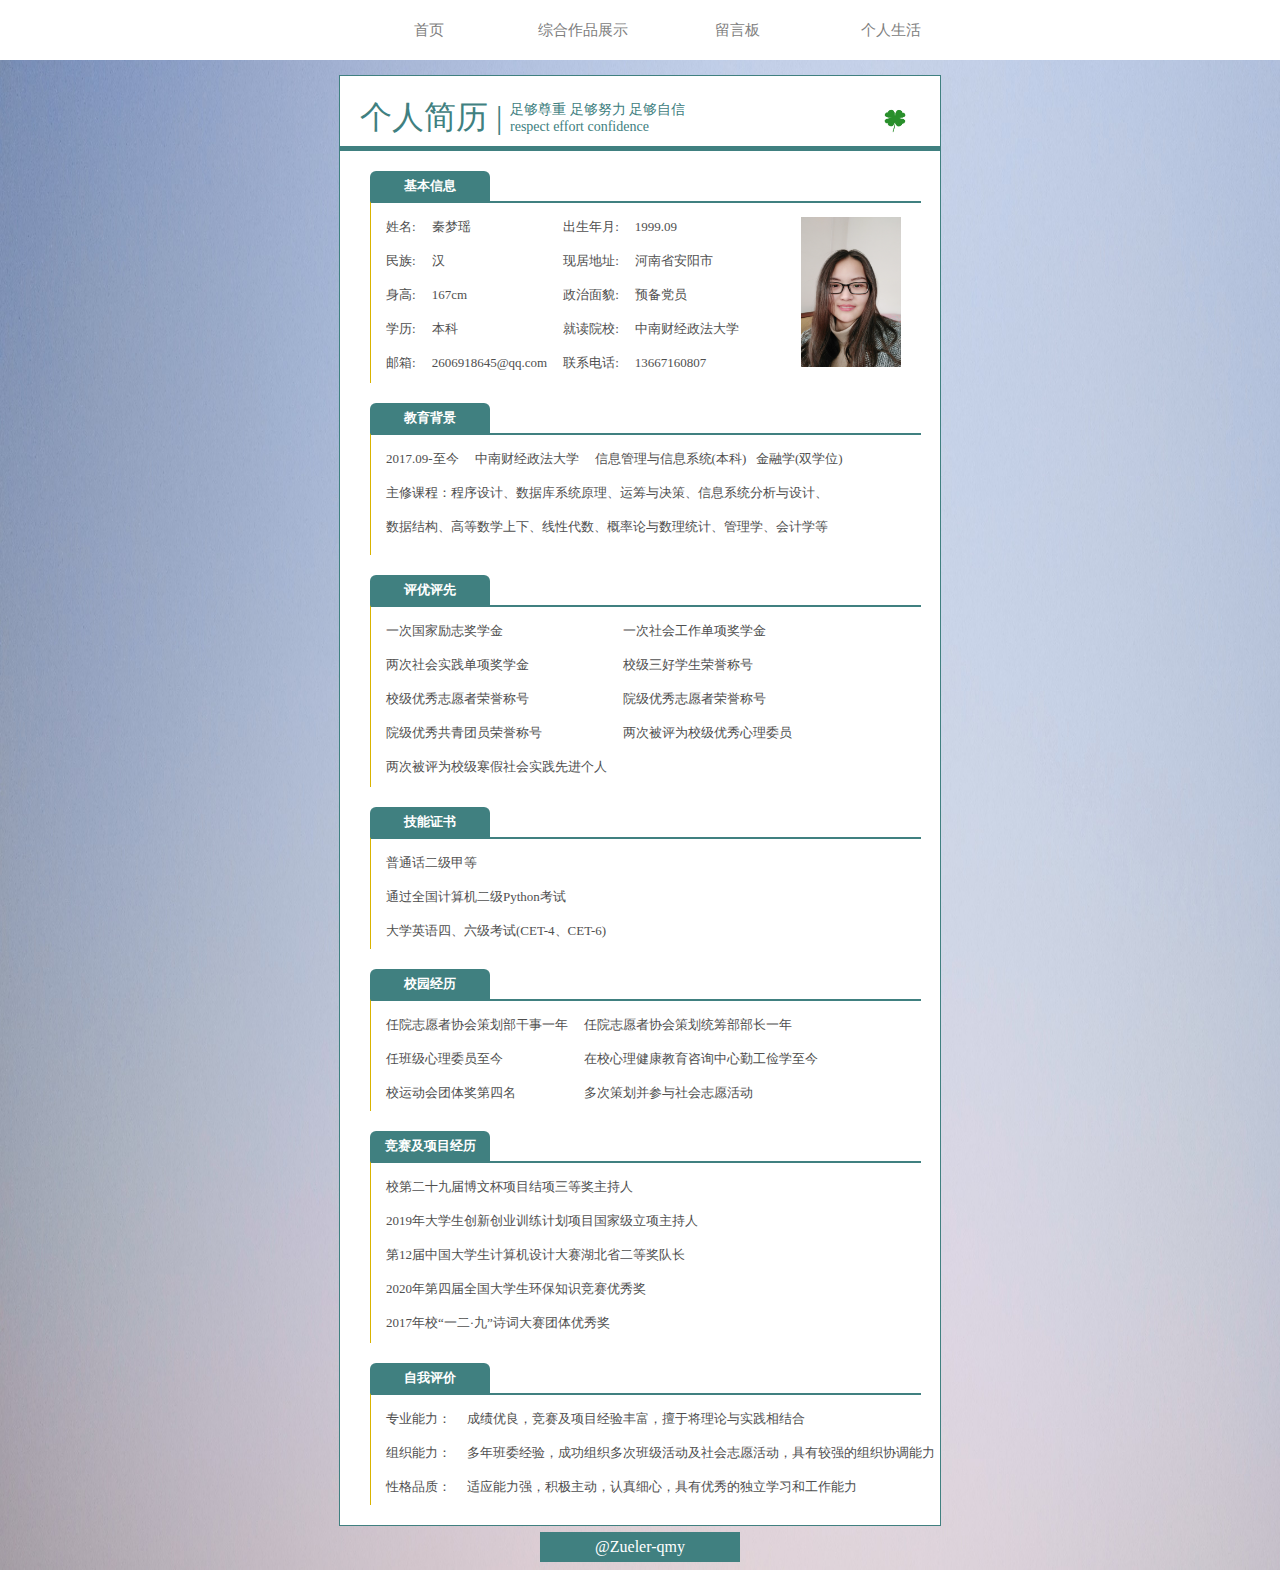
<file: index.html>
<!DOCTYPE html>
<html lang="zh">
	<head>
		<meta charset="utf-8">
		<title>首页</title>
		<link type="text/css" rel="stylesheet" href="css/index.css">
	</head>
	<body>
		<header class="header">
			<div class="header-list">
				<ul class="header-list-ul">
					<li class="header-list-li">
						<a href="index.html" class="header-title">首页</a>
					</li>
					<li class="header-list-li">
						<a href="works.html">综合作品展示</a>
					</li>
					<li class="header-list-li">
						<a href="messages.html">留言板</a>
					</li>
					<li class="header-list-li">
						<a href="relaxation.html">个人生活</a>
						<ul class="header-list-li-ul">
							<li class="header-list-li-ul-li">
								<a href="relaxation.html">休闲</a>
							</li>
							<li class="header-list-li-ul-li">
								<a href="interest.html">兴趣</a>
							</li>
							<li class="header-list-li-ul-li">
								<a href="attention.html">近日关注</a>
							</li>
						</ul>
					</li>
				</ul>
			</div>
		</header>
		<div id="content">
			<div id="contents">
				<div id="contentsl">
				个人简历 | 
				</div>
				<div id="contentsr">
				足够尊重 足够努力 足够自信
				</br>
				respect effort confidence
				</div>
				<div id="contentsr-img">
					<img src="./img/四叶草.jpg" width="50" height="40" alt="四叶草">
				</div>
			</div>
			<div id="contentx">
				<span class="contentx-title">
				基本信息
				</span>
				<div id="contentx-des-1" class="contentx-des">
					<table class="content-ta">
						<tr>
							<td>姓名:</td><td>秦梦瑶</td>
							<td>出生年月:</td><td>1999.09</td>
						</tr>
						<tr>
							<td>民族:</td><td>汉</td>
							<td>现居地址:</td><td>河南省安阳市</td>
						</tr>
						<tr>
							<td>身高:</td><td>167cm</td>
							<td>政治面貌:</td><td>预备党员</td>
						</tr>
						<tr>
							<td>学历:</td><td>本科</td>
							<td>就读院校:</td><td>中南财经政法大学</td>
						</tr>
						<tr>
							<td>邮箱:</td><td>2606918645@qq.com</td>
							<td>联系电话:</td><td>13667160807</td>
						</tr>
					</table>
					<div id="contentx-des1-img">
						<img src="./img/个人照.jpg" width="100" height="150" alt="简历照片">
					</div>
				</div>
				<span class="contentx-title">
				教育背景
				</span>
				<div id="contentx-des-2" class="contentx-des">
					<table class="content-ta">
						<tr>
							<td>2017.09-至今</td>
							<td>中南财经政法大学</td>
							<td>信息管理与信息系统(本科)&nbsp&nbsp&nbsp金融学(双学位)</td>
						</tr>
						<tr>
							<td colspan="3">主修课程：程序设计、数据库系统原理、运筹与决策、信息系统分析与设计、</br></br>
							数据结构、高等数学上下、线性代数、概率论与数理统计、管理学、会计学等</td>
						</tr>
					</table>
				</div>
				<span class="contentx-title">
				评优评先
				</span>
				<div id="contentx-des-3" class="contentx-des">
					<table class="content-ta">
						<tr>
							<td>一次国家励志奖学金</td>
							<td>一次社会工作单项奖学金</td>
						</tr>
						<tr>
							<td>两次社会实践单项奖学金</td>
							<td>校级三好学生荣誉称号</td>
						</tr>
						<tr>
							<td>校级优秀志愿者荣誉称号</td>
							<td>院级优秀志愿者荣誉称号</td>
						</tr>
						<tr>
							<td>院级优秀共青团员荣誉称号</td>
							<td><a href="works.html">两次被评为校级优秀心理委员</a></td>
						</tr>
						<tr>
							<td>两次被评为校级寒假社会实践先进个人</td>
						</tr>	
					</table>
				</div>
				<span class="contentx-title">
				技能证书
				</span>
				<div id="contentx-des-4" class="contentx-des">
					<table class="content-ta">
						<tr>
							<td><a href="works.html">普通话二级甲等</a></td>
						</tr>
						<tr>
							<td><a href="works.html">通过全国计算机二级Python考试</a></td>
						</tr>
						<tr>
							<td><a href="works.html">大学英语四、六级考试(CET-4、CET-6)</a></td>
						</tr>
					</table>
				</div>
				<span class="contentx-title">
				校园经历
				</span>
				<div id="contentx-des-5" class="contentx-des">
					<table class="content-ta">
						<tr>
							<td>任院志愿者协会策划部干事一年</td>
							<td>任院志愿者协会策划统筹部部长一年</td>
						</tr>
						<tr>
							<td>任班级心理委员至今</td>
							<td>在校心理健康教育咨询中心勤工俭学至今</td>
						</tr>
						<tr>
							<td>校运动会团体奖第四名</td>
							<td><a href="works.html">多次策划并参与社会志愿活动</a></td>
						</tr>
					</table>
				</div>
				<span class="contentx-title">
				竞赛及项目经历
				</span>
				<div id="contentx-des-6" class="contentx-des">
					<table class="content-ta">
						<tr>
							<td>校第二十九届博文杯项目结项三等奖主持人</td>
						</tr>
						<tr>
							<td>2019年大学生创新创业训练计划项目国家级立项主持人</td>
						</tr>
						<tr>
							<td><a href="works.html">第12届中国大学生计算机设计大赛湖北省二等奖队长</a></td>
						</tr>
						<tr>
							<td><a href="works.html">2020年第四届全国大学生环保知识竞赛优秀奖</a></td>
						</tr>
						<tr>
							<td><a href="works.html">2017年校“一二·九”诗词大赛团体优秀奖</a></td>
						</tr>
					</table>
				</div>
				<span class="contentx-title">
				自我评价
				</span>
				<div id="contentx-des-7" class="contentx-des">
					<table class="content-ta">
						<tr>
							<td>专业能力：</td>
							<td>成绩优良，竞赛及项目经验丰富，擅于将理论与实践相结合</td>
						</tr>
						<tr>
							<td>组织能力：</td>
							<td>多年班委经验，成功组织多次班级活动及社会志愿活动，具有较强的组织协调能力</td>
						</tr>
						<tr>
							<td>性格品质：</td>
							<td>适应能力强，积极主动，认真细心，具有优秀的独立学习和工作能力</td>
						</tr>
					</table>
				</div>
				<div class="kongbai"></div>
			</div>
		</div>
		<footer>
			<div class="footer">
				@Zueler-qmy
			</div>
		</footer>
	</body>
</html>
</file>
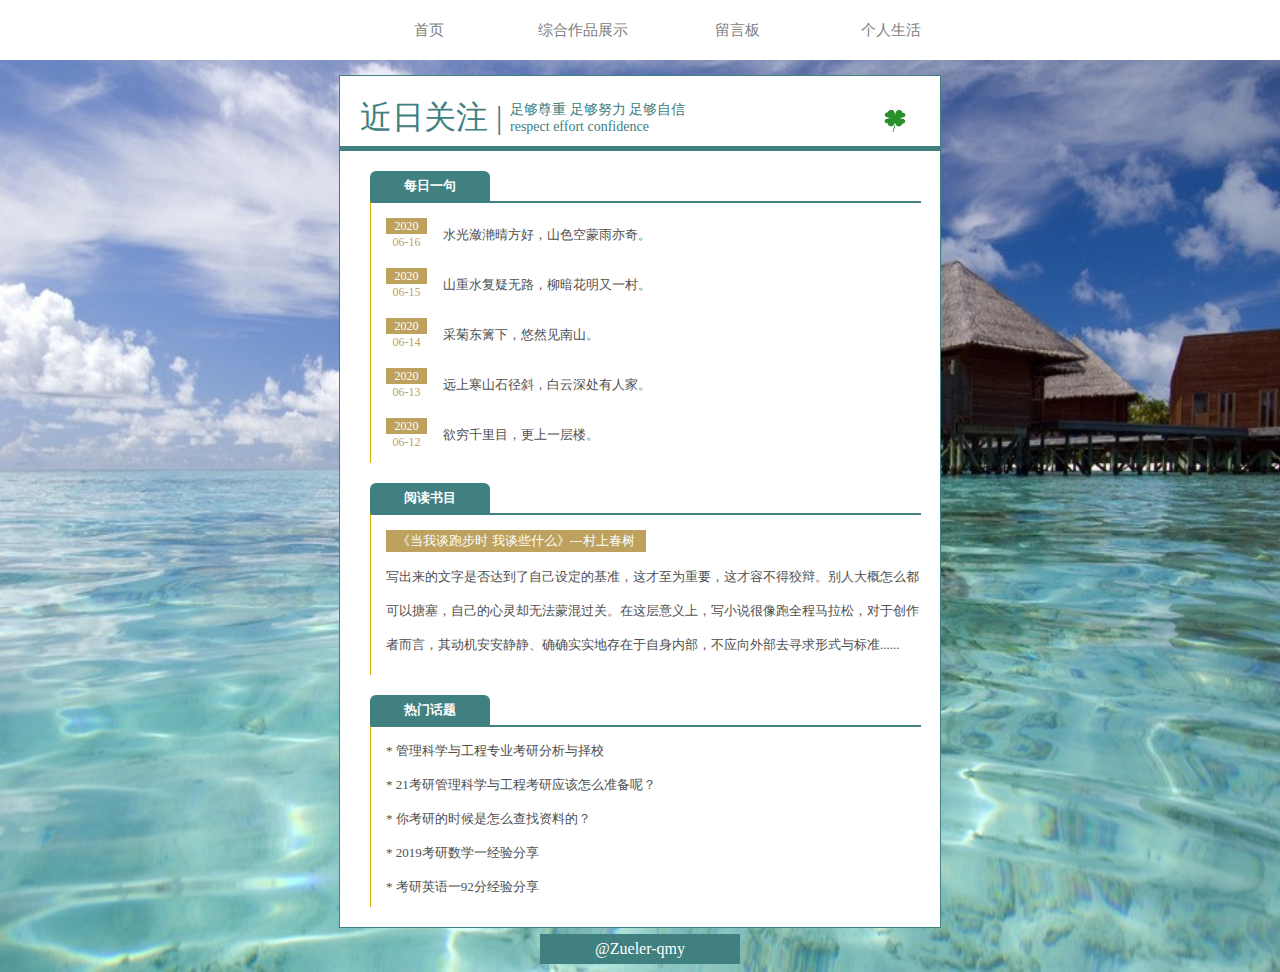
<file: attention.html>
<!DOCTYPE html>
<html lang="zh">
	<head>
		<meta charset="utf-8">
		<title>近日关注</title>
		<link type="text/css" rel="stylesheet" href="css/index.css">
		<link type="text/css" rel="stylesheet" href="css/attention.css">
	</head>
	<body>
		<header class="header">
			<div class="header-list">
				<ul class="header-list-ul">
					<li class="header-list-li">
						<a href="index.html">首页</a>
					</li>
					<li class="header-list-li">
						<a href="works.html">综合作品展示</a>
					</li>
					<li class="header-list-li">
						<a href="messages.html">留言板</a>
					</li>
					<li class="header-list-li">
						<a href="relaxation.html" class="header-title">个人生活</a>
						<ul class="header-list-li-ul">
							<li class="header-list-li-ul-li">
								<a href="relaxation.html">休闲</a>
							</li>
							<li class="header-list-li-ul-li">
								<a href="interest.html">兴趣</a>
							</li>
							<li class="header-list-li-ul-li">
								<a href="attention.html" class="header-title">近日关注</a>
							</li>
						</ul>
					</li>
				</ul>
			</div>
		</header>
		<div id="content">
			<div id="contents">
				<div id="contentsl">
				近日关注 | 
				</div>
				<div id="contentsr">
				足够尊重 足够努力 足够自信
				</br>
				respect effort confidence
				</div>
				<div id="contentsr-img">
					<img src="./img/四叶草.jpg" width="50" height="40" alt="四叶草">
				</div>
			</div>
			<div id="contentx">
				<span class="contentx-title">
				每日一句
				</span>
				<div id="contentx-des-1" class="contentx-des">
					<table class="content-ta">
						<tr>
							<td>
								<div class="date">
									<div class="year">2020</div>
									<div class="month-day">06-16</div>
								</div>
							</td>
							<td>水光潋滟晴方好，山色空蒙雨亦奇。</td>
						</tr>
						<tr>
							<td>
								<div class="date">
									<div class="year">2020</div>
									<div class="month-day">06-15</div>
								</div>
							</td>
							<td>山重水复疑无路，柳暗花明又一村。</td>
						</tr>
						<tr>
							<td>
								<div class="date">
									<div class="year">2020</div>
									<div class="month-day">06-14</div>
								</div>
							</td>
							<td>采菊东篱下，悠然见南山。</td>
						</tr>
						<tr>
							<td>
								<div class="date">
									<div class="year">2020</div>
									<div class="month-day">06-13</div>
								</div>
							</td>
							<td>远上寒山石径斜，白云深处有人家。</td>
						</tr>
						<tr>
							<td>
								<div class="date">
									<div class="year">2020</div>
									<div class="month-day">06-12</div>
								</div>
							</td>
							<td>欲穷千里目，更上一层楼。</td>
						</tr>
					</table>
				</div>
				<span class="contentx-title">
				阅读书目
				</span>
				<div id="contentx-des-2" class="contentx-des">
					<table class="content-ta">
						<tr>
							<td><div class="bookname">《当我谈跑步时 我谈些什么》---村上春树</div></td>
						</tr>
						<tr>
							<td>
							写出来的文字是否达到了自己设定的基准，这才至为重要，这才容不得狡辩。别人大概怎么都</br></br>
							可以搪塞，自己的心灵却无法蒙混过关。在这层意义上，写小说很像跑全程马拉松，对于创作</br></br>
							者而言，其动机安安静静、确确实实地存在于自身内部，不应向外部去寻求形式与标准......
							</td>
						</tr>
					</table>
				</div>
				<span class="contentx-title">
				热门话题
				</span>
				<div id="contentx-des-3" class="contentx-des">
					<table class="content-ta">
						<tr>
							<td><a href="https://zhuanlan.zhihu.com/p/60570604" target="_blank">* 管理科学与工程专业考研分析与择校</a></td>
						</tr>
						<tr>
							<td><a href="https://www.zhihu.com/question/365166137" target="_blank">* 21考研管理科学与工程考研应该怎么准备呢？</a></td>
						</tr>
						<tr>
							<td><a href="https://www.zhihu.com/question/303896489" target="_blank">* 你考研的时候是怎么查找资料的？</a></td>
						</tr>
						<tr>
							<td><a href="https://zhuanlan.zhihu.com/p/60818824" target="_blank">* 2019考研数学一经验分享</a></td>
						</tr>
						<tr>
							<td><a href="https://zhuanlan.zhihu.com/p/26172411" target="_blank">* 考研英语一92分经验分享</a></td>
						</tr>	
					</table>
				</div>
				<div class="kongbai"></div>
			</div>
		</div>
		<footer>
			<div class="footer">
				@Zueler-qmy
			</div>
		</footer>
	</body>
</html>
</file>
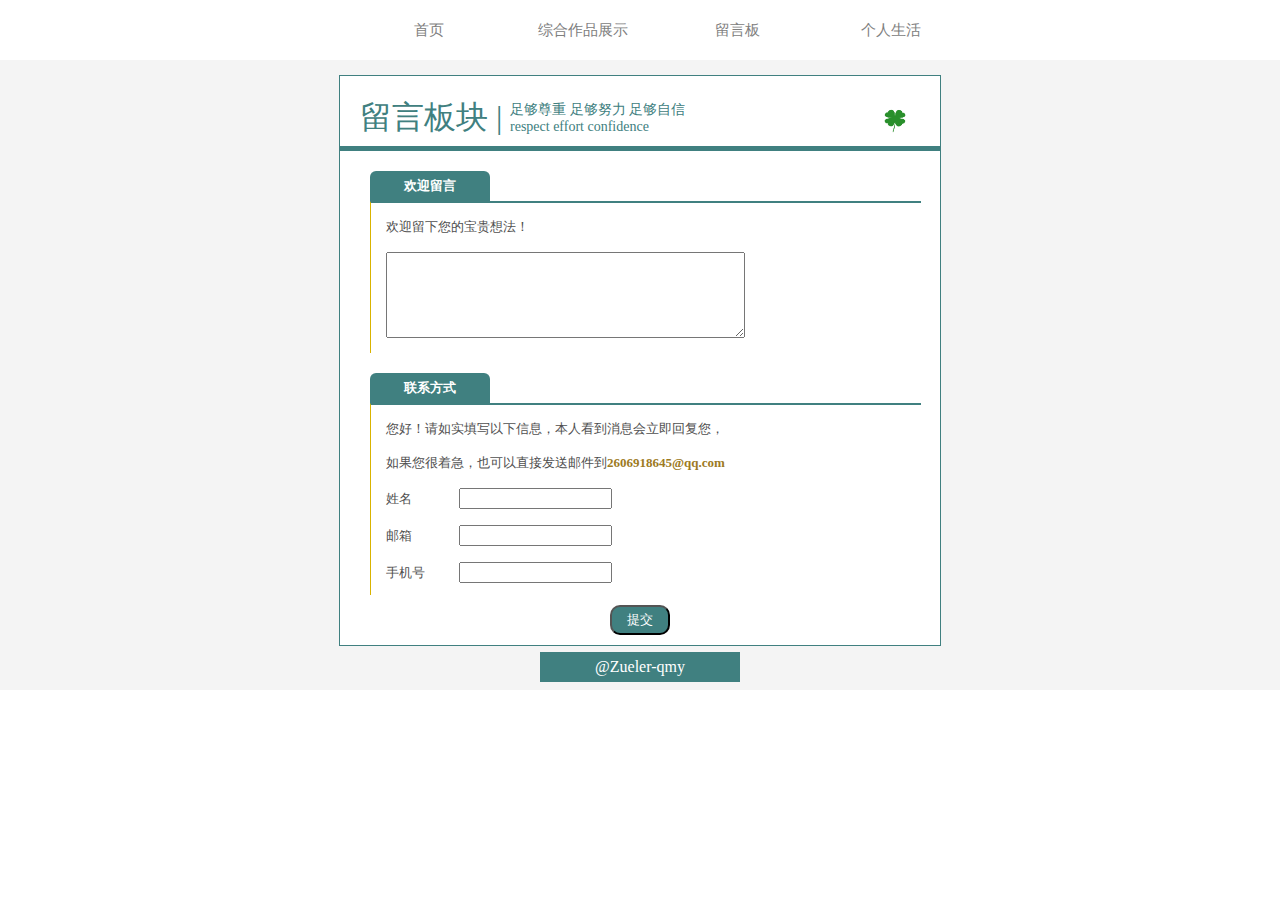
<file: messages.html>
<!DOCTYPE html>
<html lang="zh">
	<head>
		<meta charset="utf-8">
		<title>留言板</title>
		<link type="text/css" rel="stylesheet" href="css/index.css">
		<link type="text/css" rel="stylesheet" href="css/messages.css">
	</head>
	<body>
		<header class="header">
			<div class="header-list">
				<ul class="header-list-ul">
					<li class="header-list-li">
						<a href="index.html">首页</a>
					</li>
					<li class="header-list-li">
						<a href="works.html">综合作品展示</a>
					</li>
					<li class="header-list-li">
						<a href="messages.html" class="header-title">留言板</a>
					</li>
					<li class="header-list-li">
						<a href="relaxation.html">个人生活</a>
						<ul class="header-list-li-ul">
							<li class="header-list-li-ul-li">
								<a href="relaxation.html">休闲</a>
							</li>
							<li class="header-list-li-ul-li">
								<a href="interest.html">兴趣</a>
							</li>
							<li class="header-list-li-ul-li">
								<a href="attention.html">近日关注</a>
							</li>
						</ul>
					</li>
				</ul>
			</div>
		</header>
		<div id="content">
			<div id="contents">
				<div id="contentsl">
				留言板块 | 
				</div>
				<div id="contentsr">
				足够尊重 足够努力 足够自信
				</br>
				respect effort confidence
				</div>
				<div id="contentsr-img">
					<img src="./img/四叶草.jpg" width="50" height="40" alt="四叶草">
				</div>
			</div>
			<div id="contentx">
				<form>
					<span class="contentx-title">
					欢迎留言
					</span>
					<div id="contentx-des-1" class="contentx-des">
						<table class="content-ta">
							<tr>
								<td>欢迎留下您的宝贵想法！</td>
							</tr>
							<tr>
								<td><textarea id="others-idea" alt="浏览者的想法" rows="5" cols="40"></textarea></td>
							</tr>
						</table>
					</div>
					<span class="contentx-title">
					联系方式
					</span>
					<div id="contentx-des-2" class="contentx-des">
						<table class="content-ta">
							<tr>
								<td>您好！请如实填写以下信息，本人看到消息会立即回复您，</br></br>
								如果您很着急，也可以直接发送邮件到<span id="email">2606918645@qq.com</span></td>
							</tr>
							<tr>
								<td>
									<label class="label-info">姓名</label>
									<input type="text" size="16" class="info" id="info-name"/>
								</td>
							</tr>
							<tr>
								<td>
									<label class="label-info">邮箱</label>
									<input type="text" size="16" class="info" id="info-email"/>
								</td>
							</tr>
							<tr>
								<td>
									<label class="label-info">手机号</label>
									<input type="text" size="16" class="info" id="info-tel"/>
								</td>
							</tr>
						</table>
					</div>
					<button type="submit" onclick="" id="submit-s">提交</button>
					<div class="kongbai"></div>
				</form>
			</div>
		</div>
		<footer>
			<div class="footer">
				@Zueler-qmy
			</div>
		</footer>
	</body>
</html>
</file>
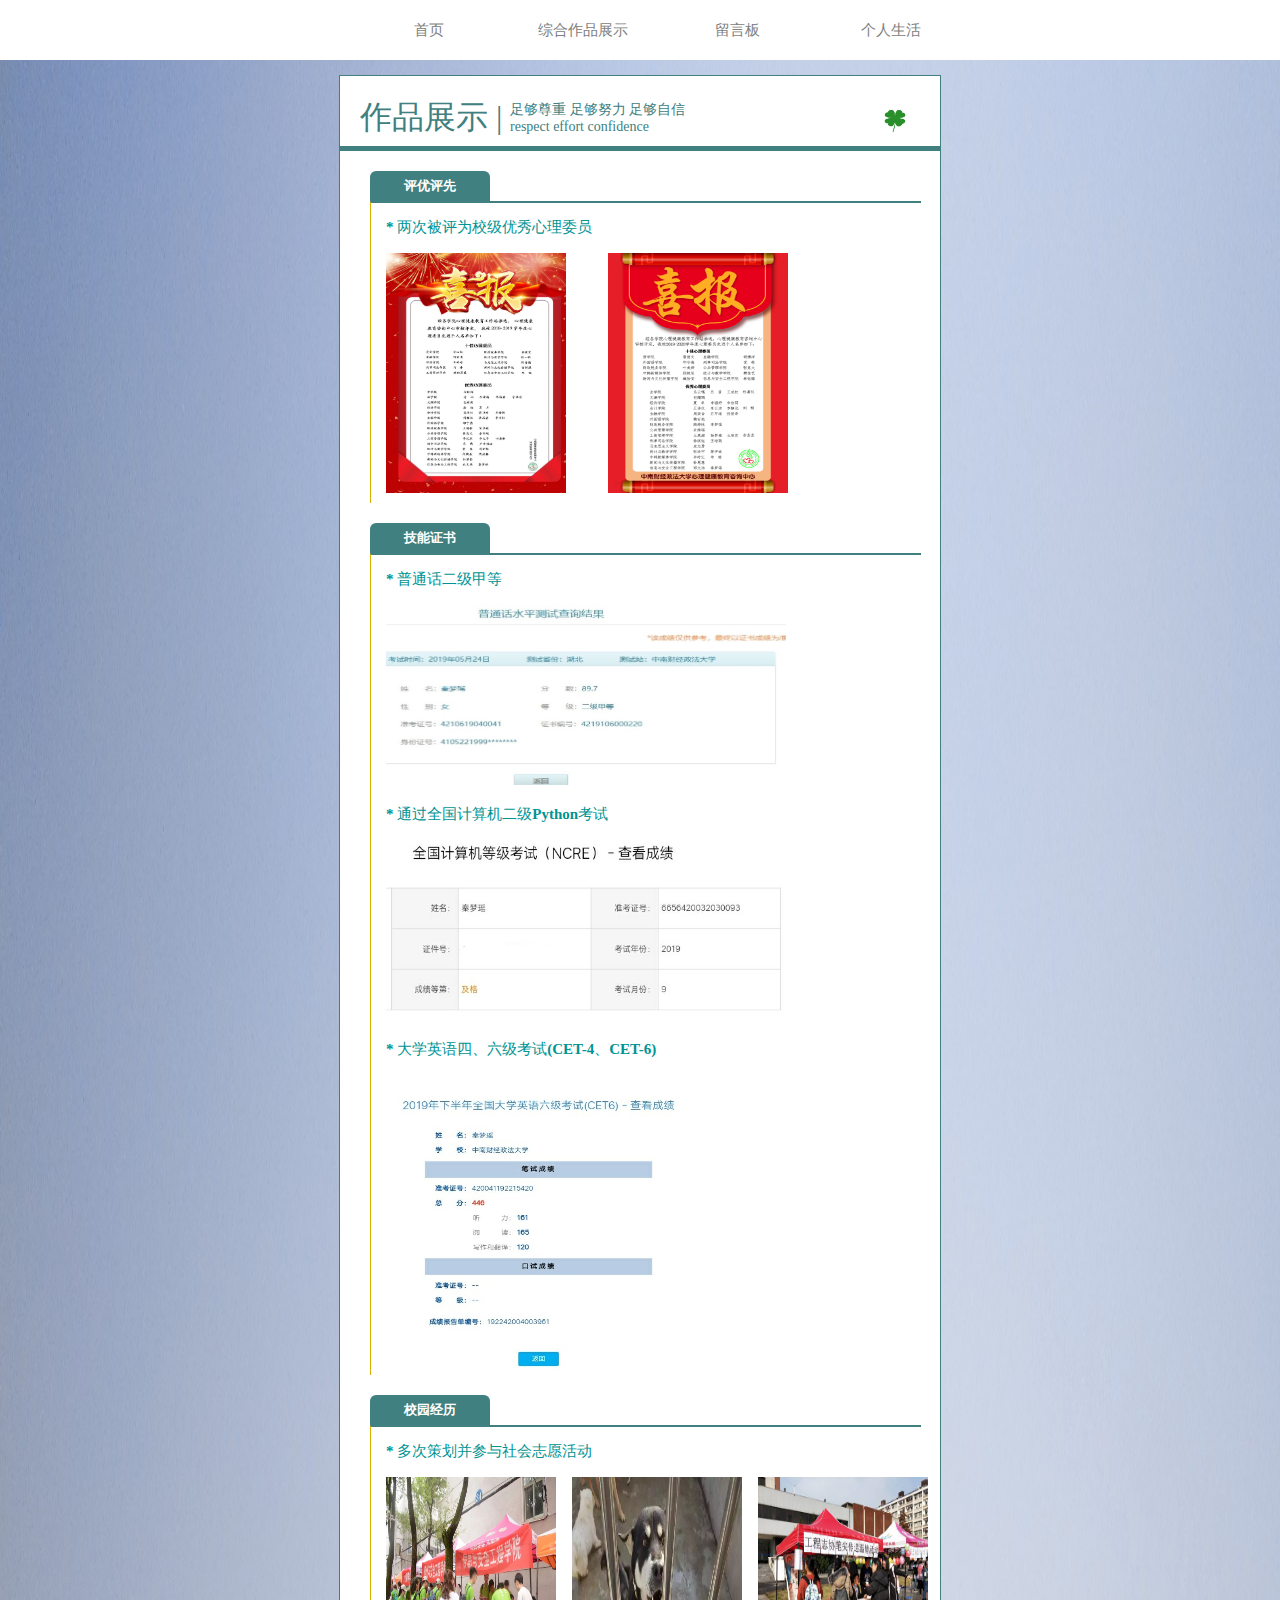
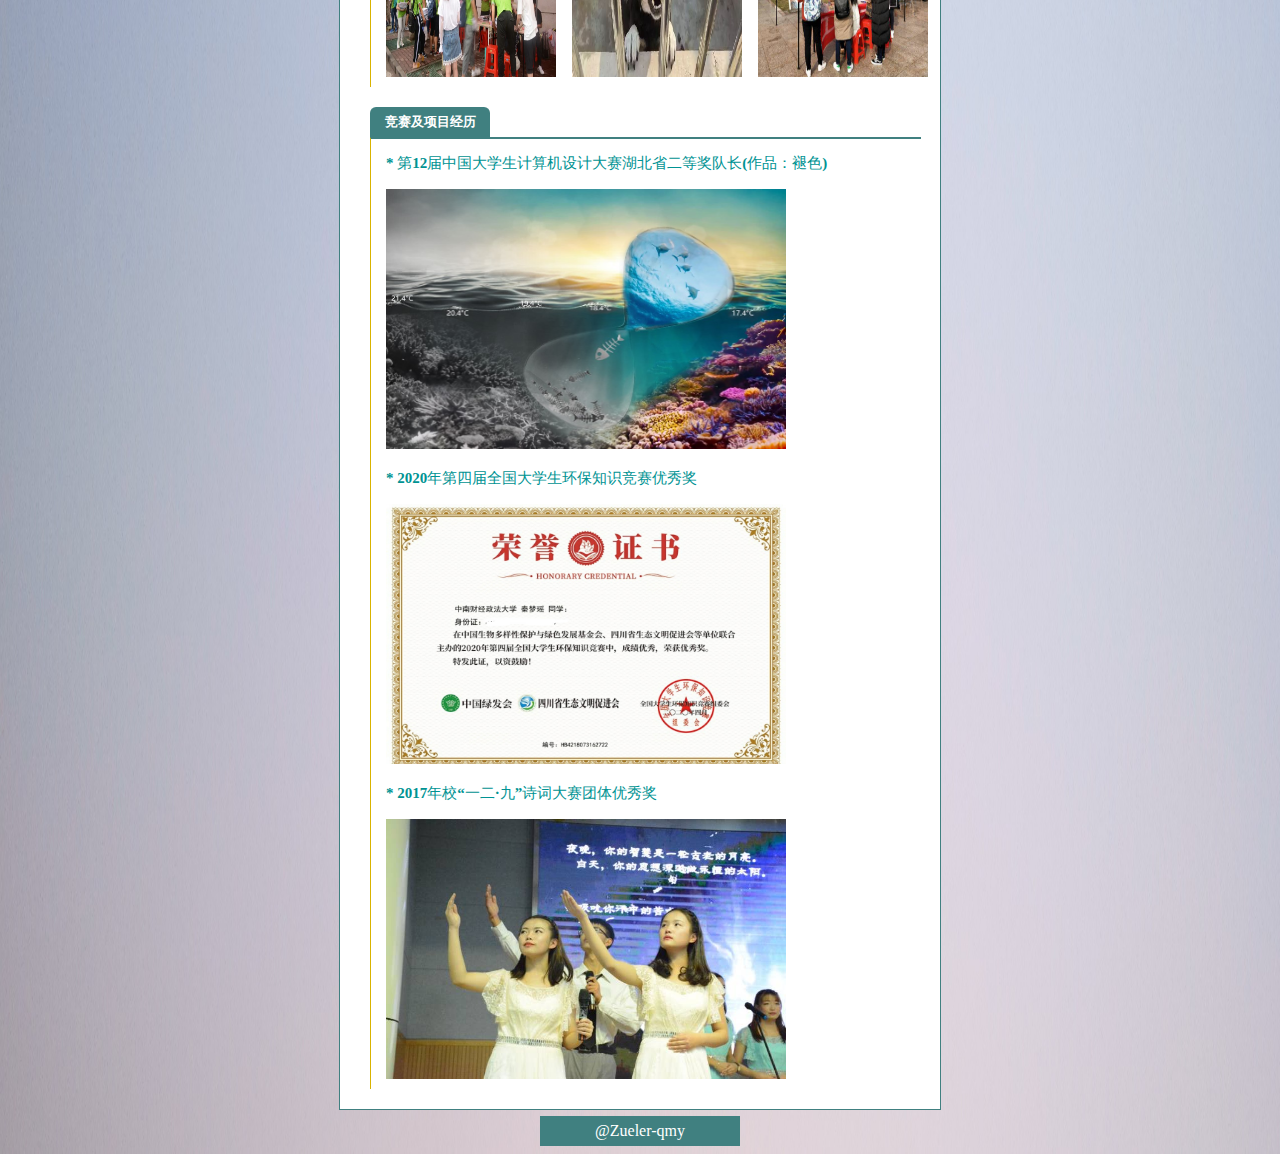
<file: works.html>
<!DOCTYPE html>
<html lang="zh">
	<head>
		<meta charset="utf-8">
		<title>综合作品展示</title>
		<link type="text/css" rel="stylesheet" href="css/index.css">
		<link type="text/css" rel="stylesheet" href="css/works.css">
	</head>
	<body>
		<header class="header">
			<div class="header-list">
				<ul class="header-list-ul">
					<li class="header-list-li">
						<a href="index.html">首页</a>
					</li>
					<li class="header-list-li">
						<a href="works.html" class="header-title">综合作品展示</a>
					</li>
					<li class="header-list-li">
						<a href="messages.html">留言板</a>
					</li>
					<li class="header-list-li">
						<a href="relaxation.html">个人生活</a>
						<ul class="header-list-li-ul">
							<li class="header-list-li-ul-li">
								<a href="relaxation.html">休闲</a>
							</li>
							<li class="header-list-li-ul-li">
								<a href="interest.html">兴趣</a>
							</li>
							<li class="header-list-li-ul-li">
								<a href="attention.html">近日关注</a>
							</li>
						</ul>
					</li>
				</ul>
			</div>
		</header>
		<div id="content">
			<div id="contents">
				<div id="contentsl">
				作品展示 | 
				</div>
				<div id="contentsr">
				足够尊重 足够努力 足够自信
				</br>
				respect effort confidence
				</div>
				<div id="contentsr-img">
					<img src="./img/四叶草.jpg" width="50" height="40" alt="四叶草">
				</div>
			</div>
			<div id="contentx">
				<span class="contentx-title">
				评优评先
				</span>
				<div id="contentx-des-1" class="contentx-des">
					<table class="content-ta">
						<tr>
							<td>* 两次被评为校级优秀心理委员</td>
						</tr>
						<tr>
							<td><img src="./img/2018-2019.jpg" width="180" height="240" alt="2018-2019年度优秀心理委员"></td>
							<td><img src="./img/2019-2020.jpg" width="180" height="240" alt="2019-2020年度优秀心理委员"></td>
						</tr>
					</table>
				</div>
				<span class="contentx-title">
				技能证书
				</span>
				<div id="contentx-des-2" class="contentx-des">
					<table class="content-ta">
						<tr>
							<td>* 普通话二级甲等</td>
						</tr>
						<tr>
							<td><img src="./img/普通话.jpg" width="400" height="180" alt="普通话二级甲等"></td>
						</tr>
						<tr>
							<td>* 通过全国计算机二级Python考试</td>
						</tr>
						<tr>
							<td><img src="./img/二级.jpg" width="400" height="180" alt="全国计算机二级Python考试"></td>
						</tr>
						<tr>
							<td>* 大学英语四、六级考试(CET-4、CET-6)</td>
						</tr>
						<tr>
							<td><img src="./img/六级.jpg" width="300" height="300" alt="大学英语四、六级考试(CET-4、CET-6)"></td>
						</tr>
					</table>
				</div>
				<span class="contentx-title">
				校园经历
				</span>
				<div id="contentx-des-3" class="contentx-des">
					<table class="content-ta">
						<tr>
							<td colspan="3">* 多次策划并参与社会志愿活动</td>
						</tr>
						<tr>
							<td><img src="./img/开学迎新生志愿者.jpg" width="170" height="200" alt="开学迎新生志愿者活动"></td>
							<td><img src="./img/爱之守护缘聚花山.jpg" width="170" height="200" alt="爱之守护缘聚花山活动"></td>
							<td><img src="./img/财子嘉年志愿中南.jpg" width="170" height="200" alt="财子嘉年志愿中南活动"></td>
						</tr>
					</table>
				</div>
				<span class="contentx-title">
				竞赛及项目经历
				</span>
				<div id="contentx-des-4" class="contentx-des">
					<table class="content-ta">
						<tr>
							<td>* 第12届中国大学生计算机设计大赛湖北省二等奖队长(作品：褪色)</td>
						</tr>
						<tr>
							<td><img src="./img/计设.jpg" width="400" height="260" alt="第12届中国大学生计算机设计大赛湖北省二等奖队长"></td>
						</tr>
						<tr>
							<td>* 2020年第四届全国大学生环保知识竞赛优秀奖</td>
						</tr>
						<tr>
							<td><img src="./img/环保.jpg" width="400" height="260" alt="2020年第四届全国大学生环保知识竞赛优秀奖"></td>
						</tr>
						<tr>
							<td>* 2017年校“一二·九”诗词大赛团体优秀奖</td>
						</tr>
						<tr>
							<td><img src="./img/希贤杯.jpg" width="400" height="260" alt="2017年校“一二·九”诗词大赛团体优秀奖"></td>
						</tr>
					</table>
				</div>
				<div class="kongbai"></div>
			</div>
		</div>
		<footer>
			<div class="footer">
				@Zueler-qmy
			</div>
		</footer>
	</body>
</html>
</file>
<file: css/index.css>
body {
  background-color: rgb(244,244,244);
  background: url(../img/背景1.jpg) no-repeat  center 0;
  background-size: 100% 100%;
}

.header {
  position: fixed;
  top: 0px;
  left: 0px;
  margin: 0 auto;
  width: 100%;
  height: 60px;
  background-color: #fff;
  z-index: 1024;
}

.header-list {
  height: 60px;
  line-height: 60px;
  text-align: center;
  margin: 0 auto;
}

.header-list-ul {
  margin-top: 0px;
}

.header-list-li {
  display: inline-block;
  font-size: 15px;
  font-weight: 400;
  list-style: none;
}

.header-title:visited {
  color: rgb(38,114,250);
}

.header-list-li a {
  display: inline-block;
  width: 150px;
  color: Gray;
  cursor: pointer;
  text-decoration: none;
}

.header-list-li a:hover {
  color: rgb(38,114,250);
}

.header-list-li-ul {
  display: none;
  position: absolute;
  padding-left: 0px;
  z-index: 200;
}

.header-list-li:hover .header-list-li-ul {
  display: block;
}

.header-list-li-ul-li {
  list-style: none;
  z-index: 100;
  background-color: #fff;
}

#content {
  width: 600px;
  height: auto;
  margin-top: 75px;
  margin-left: auto;
  margin-right: auto;
  background-color: white;
  border: 1px solid #408080;
}

#contents {
  width: 600px;
  height: 70px;
  border-bottom: 5px solid #408080;
}

#contentsl {
  width: 150px;
  height: 50px;
  position: absolute;
  margin-top: 20px;
  margin-left: 20px;
  font-size: 32px;
  color: #408080;
}

#contentsr {
  width: 360px;
  height: 40px;
  position: absolute;
  margin-top: 25px;
  margin-left: 170px;
  font-size: 14px;
  color: #408080;
}

#contentsr-img {
  width: 50px;
  height: 40px;
  position: absolute;
  margin-left: 530px;
  margin-top: 25px;
}

#contentx {
  width: 600px;
}

.contentx-title {
  display: inline-block;
  width: 120px;
  height: 30px;
  line-height: 30px;
  text-align: center;
  color: white;
  background-color: #408080;
  margin-left: 30px;
  margin-top: 20px;
  border-radius: 6px 6px 0px 0px;
  font-size: 13px;
  font-weight: 600;
}

.contentx-des {
  width: 550px;
  margin-left: 30px;
  margin-top: 0px;
  border-top: 2px solid #408080;
  border-left: 1px solid #D9B300;
}

#contentx-des-1 {
  height: 180px;
}

.content-ta {
  font-size: 13px;
  color: #4F4F4F;
  border-collapse: separate;
  border-spacing: 14px;
  position: absolute;
}

#contentx-des1-img {
  width: 100px;
  height: 150px;
  position: absolute;
  margin-top: 14px;
  margin-left: 430px;
}

#contentx-des-2 {
  height: 120px;
}

#contentx-des-3 {
  height: 180px;
}

.contentx-des table tr td a {
  color: #4F4F4F;
  cursor: pointer;
  text-decoration: none;
}

.contentx-des table tr td a:hover {
  color: rgb(38,114,250);
}

#contentx-des-4 {
  height: 110px;
}

#contentx-des-5 {
  height: 110px;
}

#contentx-des-6 {
  height: 180px;
}

#contentx-des-7 {
  height: 110px;
}

.kongbai {
  height: 20px;
  width: 600px;
}

.footer {
  width: 200px;
  height: 30px;
  line-height: 30px;
  text-align: center;
  color: white;
  margin-top: 6px;
  margin-left: auto;
  margin-right: auto;
  background-color: #408080;
}
</file>
<file: css/attention.css>
body {
  background-color: rgb(244,244,244);
  background: url(../img/背景2.jpg) no-repeat  center 0;
  background-size: 100% 100%;
}

#contentx-des-1 {
  height: 260px;
}

.date {
  width: 41px;
  height: 34px;
  float: left;
}

.year {
  height: 16px;
  line-height: 16px;
  background-color: #bda15d;
  color: #fff;
  font-size: 12px;
  text-align: center;
}

.month-day {
  height: 15px;
  line-height: 15px;
  background-color: #fff;
  border-top: 1px solid #fff;
  color: #bda15d;
  font-size: 12px;
  text-align: center;
}

.bookname {
  width: 260px;
  height: 22px;
  line-height: 22px;
  text-align: center;
  background-color: #bda15d;
  color: #fff;
}

#contentx-des-2 {
  height: 160px;
}
</file>
<file: css/messages.css>
body {
  background: url(../img/背景3.jpg) no-repeat  center 0;
  background-size: 100% 100%;
}

#others-idea {
  font-size: 14px;
  outline: none;
}

#contentx-des-1 {
  height: 150px;
}

#contentx-des-2 {
  height: 190px;
}

#email {
  color: #9d7a23;
  font-weight: 600;
}

.label-info {
  display: inline-block;
  width: 40px;
  margin-right: 30px;
}

.info {
  outline: none;
}

.submit {
  width: 60px;
  outline: none;
  margin-top: 6px;
  margin-left: auto;
  margin-right: auto;
}

#submit-s {
  width: 60px;
  height: 30px;
  color: white;
  cursor: pointer;
  border-radius: 10px;
  background-color: #408080;
  display: block;
  outline: none;
  margin-top: 10px;
  margin-left: auto;
  margin-right: auto;
}

.kongbai {
  height: 10px;
}
</file>
<file: css/works.css>
body {
  background-color: rgb(244,244,244);
  background: url(../img/背景1.jpg) no-repeat  center 0;
  background-size: 100% 100%;
}

.content-ta {
  font-size: 15px;
  font-weight: 580;
  color: #009393;
}

#contentx-des-1 {
  height: 300px;
}

#contentx-des-2 {
  height: 820px;
}

#contentx-des-3 {
  height: 260px;
}

#contentx-des-4 {
  height: 950px;
}
</file>
